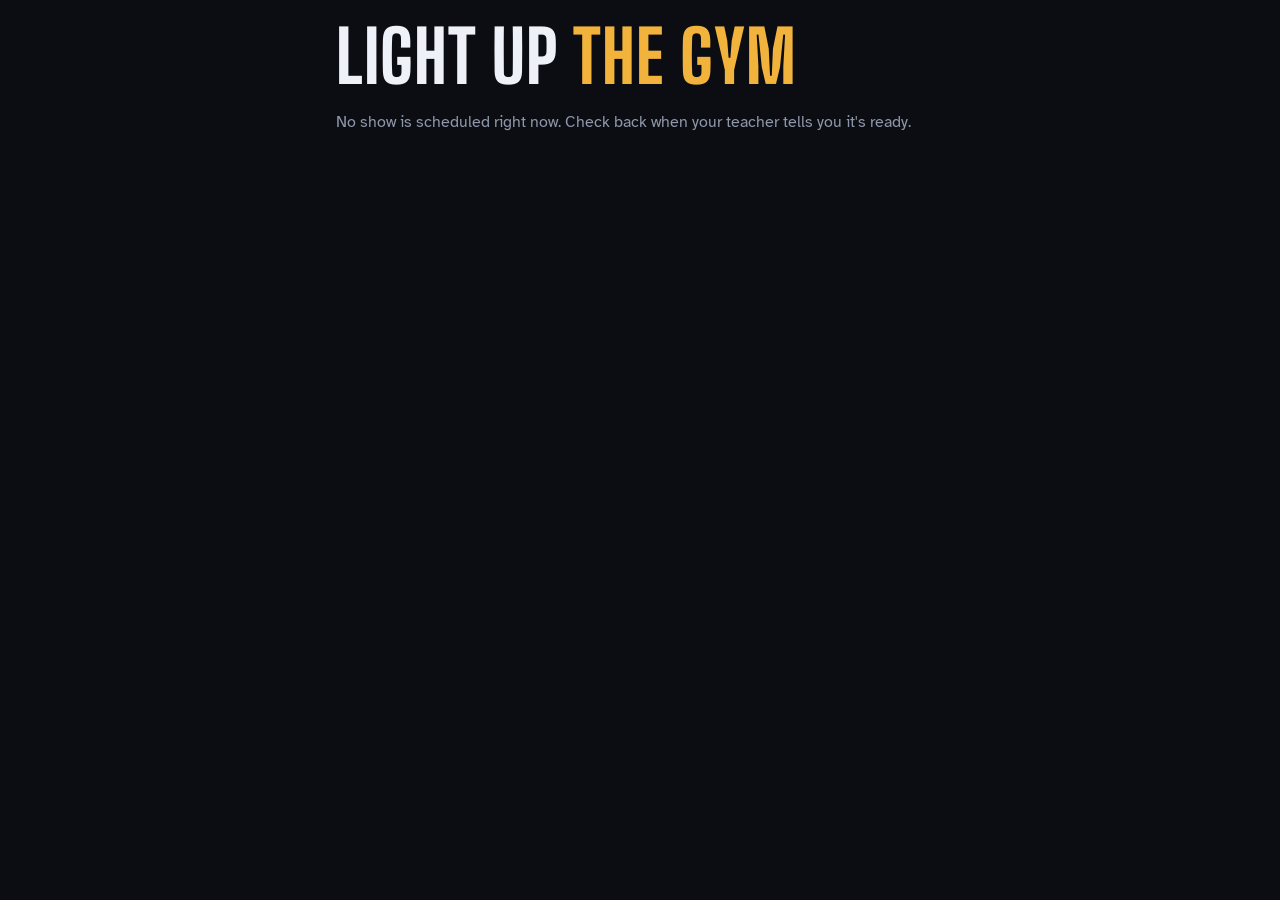
<file: index.html>
<!doctype html>
<html lang="en">
<head>
<meta charset="utf-8">
<meta name="viewport" content="width=device-width,initial-scale=1,viewport-fit=cover">
<meta name="theme-color" content="#0b0d12">
<title>Light Up the Gym</title>
<link rel="stylesheet" href="https://fonts.googleapis.com/css2?family=Big+Shoulders+Display:wght@600;800&family=Atkinson+Hyperlegible:wght@400;700&display=swap">
<link rel="stylesheet" href="style.css">
</head>
<body>
<div id="root"><div class="wrap"><h1>Light up <span class="lit">the gym</span></h1><p class="lede">Loading the show…</p></div></div>
<script src="qrcode.js"></script>
<script src="engine.js"></script>
<script>
(function(){
'use strict';
var root=document.getElementById('root');
var sched=[],sig='',loaded=false,loadFailed=false,raf=0,wake=null,stageOn=false;

function load(){
  return fetchLibrary().then(function(lib){var ns=JSON.stringify(lib);var changed=ns!==sig;sig=ns;sched=resolveStarts(lib);loaded=true;loadFailed=false;return changed})
    .catch(function(){loadFailed=!loaded;return false});
}
function stopLoop(){if(raf)cancelAnimationFrame(raf);raf=0}
function keepAwake(){try{if(navigator.wakeLock&&!wake)navigator.wakeLock.request('screen').then(function(w){wake=w;w.addEventListener('release',function(){wake=null})}).catch(function(){})}catch(e){}}
document.addEventListener('visibilitychange',function(){if(document.visibilityState==='visible'&&(stageOn||location.hash==='#screen'))keepAwake()});
function whenText(item,prev){
  if(prev&&item.show.after===prev.show.id)return'right after';
  return fmtClock(item.start);
}

/* ---------- student view ---------- */
function renderCrowd(){
  stopLoop();stageOn=false;
  var now=Date.now(),pk=pickShow(sched,now),cur=pk.cur;
  var upcoming=sched.filter(function(x){return x.end>=now});
  var section=LS.get('section',0),calmDefault=false;
  try{calmDefault=matchMedia('(prefers-reduced-motion: reduce)').matches}catch(e){}
  var calm=LS.get('calm',calmDefault);
  var colours=cur?sectionHex(cur.show):sectionHex({});
  var has=upcoming.length>0;
  root.innerHTML='<div class="wrap">'
    +'<h1>Light up <span class="lit">the gym</span></h1>'
    +(loadFailed?'<p class="lede">The show couldn\'t load. Check your connection and refresh the page.</p>'
      :has?'<p class="lede">Your screen flashes in time with the music, together with everyone else in the gym.</p>'
      :'<p class="lede">No show is scheduled right now. Check back when your teacher tells you it\'s ready.</p>')
    +(has?'<div class="panel"><div class="countdown" id="cd">–:––</div><p class="muted small" id="cdl"></p>'
      +(upcoming.length>1?'<ol class="lineup">'+upcoming.map(function(x,i){return'<li>'+esc(x.show.name||songTitle(x.show.song)||'Song')+' <span class="muted">'+esc(whenText(x,upcoming[i-1]))+'</span></li>'}).join('')+'</ol>':'')
      +'</div>':'')
    +(has?'<div class="panel"><h2>Where are you sitting?</h2><p class="muted small">Pick the section your teacher gives you. Each section has its own colour.</p><div class="row" id="secs">'
      +SECTIONS.map(function(x,i){return'<button class="chip" id="sec-'+x+'" aria-pressed="'+(i===section)+'" data-i="'+i+'"><i class="dot" style="background:'+esc(colours[i])+'"></i>Section '+x+'</button>'}).join('')
      +'</div><div class="row"><button class="chip" id="calm" aria-pressed="'+calm+'">Calm mode: no flashing</button></div>'
      +'<p class="muted small">Calm mode swaps flashes for slow colour fades. Use it if flashing lights bother you.</p></div>'
      +'<button class="primary big" id="ready">I\'m ready</button>'
      +'<div class="panel"><ol class="tips"><li>Turn your screen brightness all the way up.</li><li>Keep this page open and your phone unlocked.</li><li>Hold your phone up with the screen facing out.</li></ol></div>':'')
    +'</div>';
  if(!has)return;
  root.querySelectorAll('#secs button').forEach(function(btn){btn.onclick=function(){section=+btn.dataset.i;LS.set('section',section);root.querySelectorAll('#secs button').forEach(function(x){x.setAttribute('aria-pressed',String(x===btn))})}});
  var cb=document.getElementById('calm');cb.onclick=function(){calm=!calm;LS.set('calm',calm);cb.setAttribute('aria-pressed',String(calm))};
  document.getElementById('ready').onclick=function(){openStage(section,calm)};
  var cd=document.getElementById('cd'),cdl=document.getElementById('cdl');
  (function tick(){
    var n=Date.now(),p=pickShow(sched,n),c=p.cur;
    if(!c){cd.textContent='–';cdl.textContent='';}
    else if(p.state==='live'){cd.textContent='Live';cdl.textContent=(c.show.name||'The show')+' is on. Tap I\'m ready to join in.'}
    else if(p.state==='waiting'){cd.textContent=fmtCount(c.start-n);cdl.textContent='until '+(c.show.name||'the music')+' starts'}
    else{cd.textContent='Done';cdl.textContent='That show has finished.'}
    raf=requestAnimationFrame(tick);
  })();
}
function openStage(section,calm){
  stopLoop();stageOn=true;keepAwake();
  try{var de=document.documentElement;if(de.requestFullscreen)de.requestFullscreen().catch(function(){})}catch(e){}
  var st=document.createElement('div');st.className='stage';
  st.innerHTML='<button class="x" id="leave">Exit</button><div class="countdown" id="sc"></div><div class="sub" id="ss"></div>';
  document.body.appendChild(st);
  var sc=st.querySelector('#sc'),ss=st.querySelector('#ss'),last='';
  st.querySelector('#leave').onclick=function(){stageOn=false;st.remove();try{if(document.fullscreenElement)document.exitFullscreen()}catch(e){}if(wake){wake.release().catch(function(){});wake=null}document.body.style.background='';renderCrowd()};
  (function loop(){
    var n=Date.now(),p=pickShow(sched,n),c=p.cur,fr,label='',sub='';
    if(!c||p.state==='done'){fr={rgb:[0,0,0]};label='That\'s a wrap';sub='Thanks for lighting up the gym.'}
    else{
      fr=frame(c.show,n-c.start,section,calm);
      if(p.state==='waiting'&&c.start-n>4000){label=fmtCount(c.start-n);sub=(p.prev?'Next: ':'')+(c.show.name||'')+' · Section '+SECTIONS[section]+' · brightness up'}
    }
    document.body.style.background=st.style.background=rgbStr(fr.rgb);
    if(label+sub!==last){sc.textContent=label;ss.textContent=sub;last=label+sub}
    raf=requestAnimationFrame(loop);
  })();
}

/* ---------- big screen for the projector ---------- */
function renderScreen(){
  stopLoop();keepAwake();
  root.innerHTML='<div class="screen" id="scr"><canvas id="cv"></canvas>'
    +'<div class="hud"><h1 id="hn"></h1><div class="t" id="ht"></div></div>'
    +'<div class="join" id="join" hidden><div class="qr" id="qr"></div><div class="txt"><h2>Scan to join the light show</h2><div class="countdown" id="jc"></div><p id="jn"></p><p>Pick your section, turn your brightness up and tap I\'m ready.</p></div></div>'
    +'<button class="fs" id="fs">Full screen</button></div>';
  var scr=document.getElementById('scr'),cv=document.getElementById('cv'),g=cv.getContext('2d');
  var join=document.getElementById('join'),hn=document.getElementById('hn'),ht=document.getElementById('ht'),jc=document.getElementById('jc'),jn=document.getElementById('jn');
  var url=location.href.split('#')[0];
  try{
    var qr=qrcode(0,'M');qr.addData(url);qr.make();
    var nm=qr.getModuleCount(),px=Math.max(2,Math.floor(Math.min(innerWidth,innerHeight)*0.45/nm)),qc=document.createElement('canvas');
    qc.width=qc.height=nm*px;var qg=qc.getContext('2d');qg.fillStyle='#fff';qg.fillRect(0,0,qc.width,qc.height);qg.fillStyle='#000';
    for(var yy=0;yy<nm;yy++)for(var xx=0;xx<nm;xx++)if(qr.isDark(yy,xx))qg.fillRect(xx*px,yy*px,px,px);
    qc.setAttribute('role','img');qc.setAttribute('aria-label','QR code for '+url);document.getElementById('qr').appendChild(qc);
  }catch(e){document.getElementById('qr').textContent=url}
  document.getElementById('fs').onclick=function(){try{(scr.requestFullscreen||scr.webkitRequestFullscreen).call(scr)}catch(e){}};
  var idle;function wake2(){scr.classList.remove('idle');clearTimeout(idle);idle=setTimeout(function(){scr.classList.add('idle')},2500)}
  scr.onmousemove=wake2;wake2();
  /* a crowd of phones: each section is a block of dots with small differences in timing and brightness */
  var COLS=16,ROWS=9,dots=[];
  for(var sct=0;sct<4;sct++)for(var r=0;r<ROWS;r++)for(var c=0;c<COLS;c++){
    var h=(sct*977+r*131+c*29)%1000/1000,h2=(sct*313+r*71+c*197)%1000/1000;
    dots.push({s:sct,r:r,c:c,jit:(h-0.5)*60,gain:0.7+0.3*h2,off:h2<0.07});
  }
  function size(){var d=window.devicePixelRatio||1;cv.width=Math.round(innerWidth*d);cv.height=Math.round(innerHeight*d);g.setTransform(d,0,0,d,0,0)}
  size();window.onresize=size;
  (function loop(){
    var n=Date.now(),p=pickShow(sched,n),cur=p.cur,W=innerWidth,H=innerHeight;
    var showJoin=!cur||p.state==='done'||(p.state==='waiting'&&!p.prev&&cur.start-n>8000);
    join.hidden=!showJoin||!cur||p.state==='done';
    g.fillStyle='#000';g.fillRect(0,0,W,H);
    if(!cur){hn.textContent='No show scheduled';ht.textContent=''}
    else if(p.state==='done'){hn.textContent='That\'s a wrap';ht.textContent=''}
    else if(showJoin){hn.textContent='';ht.textContent='';jc.textContent=fmtCount(cur.start-n);jn.textContent=cur.show.name||''}
    else{
      hn.textContent=cur.show.name||'';
      ht.textContent=p.state==='live'?fmtLen(n-cur.start):'Next in '+fmtCount(cur.start-n);
      var top=H*0.22,bh=H*0.62,gap=W*0.025,bw=(W-gap*5)/4,cell=Math.min(bw/COLS,bh/ROWS),rad=cell*0.32;
      for(var s=0;s<4;s++){
        var x0=gap+s*(bw+gap),y0=top,base=frame(cur.show,n-cur.start,s,false).rgb;
        var grd=g.createRadialGradient(x0+bw/2,y0+bh/2,0,x0+bw/2,y0+bh/2,bw*0.75);
        grd.addColorStop(0,'rgba('+Math.round(base[0])+','+Math.round(base[1])+','+Math.round(base[2])+',0.35)');grd.addColorStop(1,'rgba(0,0,0,0)');
        g.fillStyle=grd;g.fillRect(x0-bw*0.25,y0-bh*0.25,bw*1.5,bh*1.5);
        g.fillStyle='#ffffffaa';g.font='800 '+Math.round(H*0.05)+'px "Big Shoulders Display",Impact,sans-serif';g.textAlign='center';
        g.fillText(SECTIONS[s],x0+bw/2,y0+bh+H*0.08);
      }
      for(var i=0;i<dots.length;i++){
        var d=dots[i],x=gap+d.s*(bw+gap)+(d.c+0.5)*(bw/COLS),y=top+(d.r+0.5)*(bh/ROWS);
        var rgb=d.off?[8,8,10]:scale(frame(cur.show,n-cur.start+d.jit,d.s,false).rgb,d.gain);
        g.fillStyle=rgbStr(rgb);g.beginPath();g.arc(x,y,rad,0,Math.PI*2);g.fill();
      }
    }
    raf=requestAnimationFrame(loop);
  })();
}

function route(){if(location.hash==='#screen')renderScreen();else if(!stageOn)renderCrowd()}
window.addEventListener('hashchange',function(){if(document.querySelector('.stage'))return;route()});
load().then(route);
/* pick up schedule changes the teacher uploads, without a refresh */
setInterval(function(){load().then(function(changed){if(changed&&!stageOn&&location.hash!=='#screen')renderCrowd()})},60000);
})();
</script>
</body>
</html>
</file>
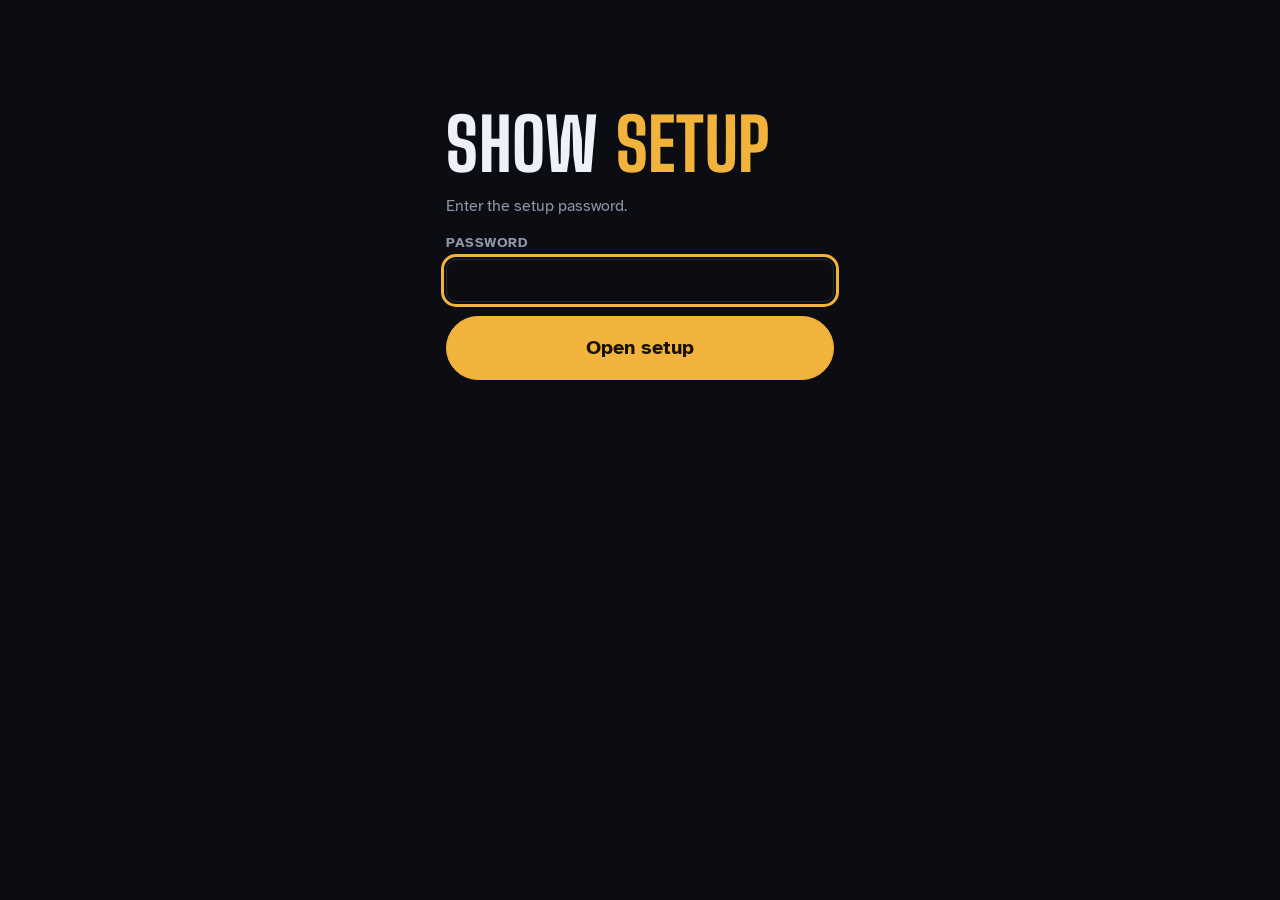
<file: setup-k7q2m9.html>
<!doctype html>
<html lang="en">
<head>
<meta charset="utf-8">
<meta name="viewport" content="width=device-width,initial-scale=1,viewport-fit=cover">
<meta name="theme-color" content="#0b0d12">
<meta name="robots" content="noindex,nofollow">
<title>Show Setup</title>
<link rel="stylesheet" href="https://fonts.googleapis.com/css2?family=Big+Shoulders+Display:wght@600;800&family=Atkinson+Hyperlegible:wght@400;700&display=swap">
<link rel="stylesheet" href="style.css">
</head>
<body>
<div id="root"><div class="gate"><h1>Show <span class="lit">setup</span></h1><p class="muted">Loading…</p></div></div>
<script src="engine.js"></script>
<script>
(function(){
'use strict';
var root=document.getElementById('root');
var SHOW_KEYS=['dur','bpm','period','beats','lvl','sec','blen','drops','kicks','kst'];
var pub=null,lib=null,editing=null,bases={},buffers={},ctx=null,preview=null,run={armed:false,srcs:{}};
function q(id){return document.getElementById(id)}
function clone(o){return o?JSON.parse(JSON.stringify(o)):null}
function showById(id){return lib.shows.filter(function(s){return s.id===id})[0]||null}
function titleOf(s){return s.name||songTitle(s.song)||'Untitled show'}
function dirty(){return !pub||JSON.stringify(pub)!==JSON.stringify(lib)}
function saveDraft(){try{localStorage.setItem('draft',JSON.stringify(lib))}catch(e){}}
function setMsg(el,cls,text){if(!el)return;el.hidden=!text;el.className='msg '+(cls||'');el.textContent=text||''}
function ensureCtx(){if(!ctx){var AC=window.AudioContext||window.webkitAudioContext;ctx=new AC()}try{if(navigator.audioSession)navigator.audioSession.type='playback'}catch(e){}return ctx}
function toLocalInput(ms){var d=new Date(ms),p=function(n){return String(n).padStart(2,'0')};return d.getFullYear()+'-'+p(d.getMonth()+1)+'-'+p(d.getDate())+'T'+p(d.getHours())+':'+p(d.getMinutes())}

/* ---------- password (checked in the browser; the real lock is your GitHub account) ---------- */
function hex(buf){return Array.prototype.map.call(new Uint8Array(buf),function(b){return b.toString(16).padStart(2,'0')}).join('')}
function unhex(h){var a=new Uint8Array(h.length/2);for(var i=0;i<a.length;i++)a[i]=parseInt(h.substr(i*2,2),16);return a}
function hashPw(pw,salt,iter){
  return crypto.subtle.importKey('raw',new TextEncoder().encode(pw),'PBKDF2',false,['deriveBits'])
    .then(function(k){return crypto.subtle.deriveBits({name:'PBKDF2',salt:unhex(salt),iterations:iter,hash:'SHA-256'},k,256)}).then(hex);
}
function makePw(pw){var salt=hex(crypto.getRandomValues(new Uint8Array(16))),iter=150000;return hashPw(pw,salt,iter).then(function(h){return{salt:salt,iter:iter,hash:h}})}
function unlocked(pw){try{return sessionStorage.getItem('unlocked')===pw.hash}catch(e){return false}}
function markUnlocked(pw){try{sessionStorage.setItem('unlocked',pw.hash)}catch(e){}}

function renderGate(mode,pw){
  var create=mode==='create';
  root.innerHTML='<form class="gate" id="gf"><h1>Show <span class="lit">setup</span></h1>'
    +(create?'<p class="muted">Create a password for this page. After you upload your first shows.json, everyone opening this page will need it.</p>':'<p class="muted">Enter the setup password.</p>')
    +'<label class="f" for="pw1">Password<input type="password" id="pw1" autocomplete="'+(create?'new-password':'current-password')+'" required></label>'
    +(create?'<label class="f" for="pw2">Type it again<input type="password" id="pw2" autocomplete="new-password" required></label>':'')
    +'<button class="primary big" type="submit">'+(create?'Create password':'Open setup')+'</button><div class="msg" id="gm" hidden></div></form>';
  q('pw1').focus();
  q('gf').onsubmit=function(ev){
    ev.preventDefault();var a=q('pw1').value,gm=q('gm');
    if(!window.crypto||!crypto.subtle){setMsg(gm,'bad','Open this page from its https:// GitHub Pages address. The password check needs a secure page.');return}
    if(create){
      if(a.length<6){setMsg(gm,'bad','Use at least 6 characters.');return}
      if(a!==q('pw2').value){setMsg(gm,'bad','The two passwords don\'t match.');return}
      setMsg(gm,'','Saving…');
      makePw(a).then(function(p){lib.pw=p;saveDraft();markUnlocked(p);renderMain()});
    }else{
      setMsg(gm,'','Checking…');
      hashPw(a,pw.salt,pw.iter).then(function(h){if(h===pw.hash){markUnlocked(pw);renderMain()}else{setMsg(gm,'bad','That password isn\'t right.');q('pw1').select()}});
    }
  };
}

/* ---------- main page ---------- */
function renderMain(){
  root.innerHTML='<div class="wrap">'
  +'<h1>Show <span class="lit">setup</span></h1>'
  +'<p class="lede">Build a show for each song, then download shows.json and upload it to GitHub. Phones always follow the uploaded version.</p>'
  +'<div id="banner"></div>'
  +'<section class="panel"><h2><span class="n">1</span>Your shows</h2><div class="cards" id="cards"></div><div class="row"><button id="add">Add a show</button></div></section>'
  +'<section class="panel" id="editor" hidden></section>'
  +'<section class="panel"><h2><span class="n">2</span>Upload</h2>'
  +'<button class="primary" id="dl">Download shows.json</button>'
  +'<ol class="tips small"><li>On github.com, open your light show repository.</li><li>Tap <b>Add file</b>, then <b>Upload files</b>, and choose the shows.json you just downloaded.</li><li>Tap <b>Commit changes</b>. Phones pick up the new schedule within a couple of minutes.</li></ol>'
  +'<div class="row"><button id="chk">Check my upload</button></div><div class="msg" id="upmsg" hidden></div>'
  +'<details><summary class="small muted">Change password</summary><form id="cpf" class="panel" style="margin-top:10px"><label class="f" for="np1">New password<input type="password" id="np1" autocomplete="new-password"></label><label class="f" for="np2">Type it again<input type="password" id="np2" autocomplete="new-password"></label><button type="submit">Change password</button><div class="msg" id="cpm" hidden></div></form></details>'
  +'</section>'
  +'<section class="panel"><h2><span class="n">3</span>Run the show</h2><div id="run"></div></section>'
  +'</div>';
  q('add').onclick=function(){var s={id:'s'+Date.now().toString(36),name:'',song:'',start:null,after:null,palette:'custom',colors:DEFAULT_COLORS.slice(),mode:'mix'};lib.shows.push(s);saveDraft();editing=s.id;renderCards();renderEditor();renderBanner();q('editor').scrollIntoView({behavior:'smooth'})};
  q('dl').onclick=download;
  q('chk').onclick=function(){setMsg(q('upmsg'),'','Checking…');fetchLibrary().then(function(p){pub=p;renderBanner();renderRun();setMsg(q('upmsg'),dirty()?'warn':'good',dirty()?'The uploaded version doesn\'t match yet. GitHub can take a minute or two. Try again shortly.':'Your upload is live. Phones now have this schedule.')}).catch(function(){setMsg(q('upmsg'),'bad','Couldn\'t reach shows.json. Check that it\'s uploaded next to index.html.')})};
  q('cpf').onsubmit=function(ev){ev.preventDefault();var a=q('np1').value;if(a.length<6){setMsg(q('cpm'),'bad','Use at least 6 characters.');return}if(a!==q('np2').value){setMsg(q('cpm'),'bad','The two passwords don\'t match.');return}
    makePw(a).then(function(p){lib.pw=p;saveDraft();markUnlocked(p);renderBanner();setMsg(q('cpm'),'good','Password changed. Download and upload shows.json to make it take effect.');q('np1').value=q('np2').value=''})};
  renderBanner();renderCards();renderEditor();renderRun();
}
function renderBanner(){
  var b=q('banner');if(!b)return;
  if(!dirty()){b.innerHTML='';return}
  b.innerHTML='<div class="banner"><span>'+(pub?'You have changes that aren\'t uploaded yet. Phones still use the old schedule.':'No shows.json found online yet. Download it and upload it to GitHub.')+'</span>'
    +'<span class="row"><button id="bdl">Download shows.json</button>'+(pub?'<button id="disc">Discard changes</button>':'')+'</span></div>';
  q('bdl').onclick=download;
  if(pub)q('disc').onclick=function(){var me=this;if(me.dataset.sure!=='1'){me.dataset.sure='1';me.textContent='Tap again to discard';me.classList.add('danger');return}lib=clone(pub);try{localStorage.removeItem('draft')}catch(e){}editing=null;renderMain()};
}
function download(){
  var blob=new Blob([JSON.stringify(lib)],{type:'application/json'}),a=document.createElement('a');
  a.href=URL.createObjectURL(blob);a.download='shows.json';document.body.appendChild(a);a.click();
  setTimeout(function(){URL.revokeObjectURL(a.href);a.remove()},1000);
}
function whenLabel(s){
  if(s.after){var p=showById(s.after);return p?'Right after '+titleOf(p):'Not scheduled'}
  return s.start?fmtClock(s.start)+(s.start<Date.now()?' (past)':''):'Not scheduled';
}
function renderCards(){
  var el=q('cards');if(!el)return;
  if(!lib.shows.length){el.innerHTML='<p class="muted">No shows yet. Add one to get started.</p>';return}
  var sched=resolveStarts(lib),order={};sched.forEach(function(x,i){order[x.show.id]=i});
  var list=lib.shows.slice().sort(function(a,b){var oa=order[a.id],ob=order[b.id];return(oa==null?1e9:oa)-(ob==null?1e9:ob)});
  el.innerHTML=list.map(function(s){
    var cols=sectionHex(s).map(function(c){return'<i class="dot" style="background:'+esc(c)+';margin-right:3px"></i>'}).join('');
    return'<div class="card'+(s.id===editing?' editing':'')+'"><div class="info"><b>'+esc(titleOf(s))+'</b>'
      +'<span class="meta">'+cols+' '+(s.beats?esc(songTitle(s.song))+' · '+fmtLen(s.dur)+' · '+esc(MODES[normMode(s.mode)]):'No song loaded yet')+'</span>'
      +'<span class="meta">'+esc(whenLabel(s))+'</span></div>'
      +'<button data-id="'+esc(s.id)+'">'+(s.id===editing?'Editing':'Edit')+'</button></div>';
  }).join('');
  el.querySelectorAll('button[data-id]').forEach(function(b){b.onclick=function(){stopPreview();editing=b.dataset.id;renderCards();renderEditor();q('editor').scrollIntoView({behavior:'smooth'})}});
}

/* ---------- editor for one show ---------- */
function applyTune(s){var b=bases[s.id];if(!b)return;var r=retime(b.base,b.mul,b.nudge);SHOW_KEYS.forEach(function(k){s[k]=r[k]});s.bpm=Math.round(s.bpm*10)/10;s.period=Math.round(s.period*10)/10}
function chainsTo(a,target){var seen=0;while(a&&seen++<50){if(a.id===target)return true;a=a.after?showById(a.after):null}return false}
function drawTimeline(cv,s,cursor){
  var dpr=window.devicePixelRatio||1,w=cv.clientWidth||600,h=cv.clientHeight||56;
  if(cv.width!==Math.round(w*dpr)){cv.width=Math.round(w*dpr);cv.height=Math.round(h*dpr)}
  var g=cv.getContext('2d');g.setTransform(dpr,0,0,dpr,0,0);g.clearRect(0,0,w,h);g.fillStyle='#000';g.fillRect(0,0,w,h);
  if(!s.beats)return;
  var pal=sectionHex(s),X=function(ms){return ms/s.dur*w};
  for(var i=0;i<s.beats.length;i++){
    var x0=X(s.beats[i]),x1=i+1<s.beats.length?X(s.beats[i+1]):w,sc=s.sec[i];
    if(sc==='h'){var lv=(s.lvl[i]||0)/9;g.fillStyle=pal[Math.floor(i/4)%4];g.globalAlpha=0.35+0.5*lv;g.fillRect(x0,h*(1-lv)*0.5,x1-x0+0.5,h-h*(1-lv)*0.5)}
    else if(sc==='q'){g.fillStyle='#ffffff';g.globalAlpha=0.12;g.fillRect(x0,h*0.75,x1-x0+0.5,h*0.25)}
    else{var p=+sc/9;g.fillStyle='#ffffff';g.globalAlpha=0.15+0.5*p;g.fillRect(x0,h*(1-p*0.8),x1-x0+0.5,h*p*0.8)}
  }
  g.globalAlpha=1;g.fillStyle='#ffffff';
  (s.drops||[]).forEach(function(d){g.fillRect(X(d)-1.5,0,3,h)});
  if(cursor!=null){g.fillStyle='#f2b33d';g.fillRect(X(cursor)-1,0,2,h)}
}
function renderEditor(){
  var ed=q('editor');if(!ed)return;
  var s=editing?showById(editing):null;
  if(!s){ed.hidden=true;ed.innerHTML='';return}
  ed.hidden=false;
  var has=!!(s.beats&&s.sec),cols=colorsOf(s),mode=normMode(s.mode),others=lib.shows.filter(function(o){return o.id!==s.id&&!chainsTo(o,s.id)});
  var when=s.after?'after':s.start?'time':'none';
  ed.innerHTML='<h2>'+esc(titleOf(s))+'</h2>'
  +'<label class="f" for="e-name">Show name<input type="text" id="e-name" placeholder="Pep rally" value="'+esc(s.name)+'"></label>'
  +'<label class="f" for="e-file">Song file (MP3, M4A or WAV)<input type="file" id="e-file" accept="audio/*,.mp3,.m4a,.wav,.aac"></label>'
  +'<div class="bar" id="e-pbar" hidden><i id="e-pfill"></i></div>'
  +'<p class="muted small" id="e-song">'+(has?'Song: <b>'+esc(songTitle(s.song))+'</b> ('+fmtLen(s.dur)+'). Pick the file again to preview it or adjust the timing.':'Pick the song file. It stays on this device. Only the beat timings go into shows.json.')+'</p>'
  +'<div class="stat" id="e-stats"'+(has?'':' hidden')+'><div><b id="e-bpm"></b><span>Beats per min</span></div><div><b id="e-nd"></b><span>Drops</span></div><div><b id="e-nk"></b><span>Hard hits</span></div><div><b id="e-len"></b><span>Length</span></div></div>'
  +'<div class="timeline" id="e-tlw"'+(has?'':' hidden')+'><canvas id="e-tl" tabindex="0" aria-label="Song map. Tap a spot to preview from there."></canvas>'
  +'<div class="legend"><span><i style="background:#fff;opacity:.6"></i>Build-up</span><span><i style="background:#fff"></i>Drop (explosion)</span><span><i style="background:var(--maple)"></i>Bass in</span></div></div>'
  +'<div id="e-tune"'+(bases[s.id]?'':' hidden')+'><p class="muted small">If the flashes feel twice as fast or slow as the beat, fix it here. Nudge moves every flash earlier or later.</p>'
  +'<div class="row"><button id="e-half">Half speed</button><button id="e-dbl">Double speed</button><button id="e-early">Nudge −20 ms</button><button id="e-late">Nudge +20 ms</button></div><p class="muted small" id="e-ti"></p></div>'
  +'<label class="f">Colours</label><div class="row" id="e-pals">'+Object.keys(PALETTES).map(function(k){return'<button class="chip" data-k="'+k+'" aria-pressed="'+((s.palette||'custom')===k)+'">'+PALETTES[k].name+'</button>'}).join('')+'</div>'
  +'<div class="colors" id="e-custom"'+((s.palette||'custom')==='custom'?'':' hidden')+'>'+[0,1,2,3].map(function(i){return'<label class="f" for="e-c'+i+'">Section '+SECTIONS[i]+'<input type="color" id="e-c'+i+'" value="'+esc(cols[i])+'"></label>'}).join('')+'</div>'
  +'<div class="swatches" id="e-sw"'+((s.palette||'custom')==='custom'?' hidden':'')+'></div>'
  +'<label class="f">Sections working together when the bass is in</label><div class="row" id="e-modes">'+Object.keys(MODES).map(function(k){return'<button class="chip" data-k="'+k+'" aria-pressed="'+(mode===k)+'">'+MODES[k]+'</button>'}).join('')+'</div>'
  +'<p class="modeinfo" id="e-mi">'+esc(MODE_INFO[mode])+'</p>'
  +'<label class="f">When it plays</label>'
  +'<label class="radio"><input type="radio" name="e-when" value="time"'+(when==='time'?' checked':'')+'>At a set time</label>'
  +'<div id="e-timew"'+(when==='time'?'':' hidden')+' class="row"><input type="datetime-local" id="e-when" value="'+toLocalInput(s.start||Math.ceil((Date.now()+15*60000)/300000)*300000)+'" style="flex:1 1 220px"><button id="e-in2">In 2 minutes</button><button id="e-in5">In 5 minutes</button></div>'
  +'<label class="radio"><input type="radio" name="e-when" value="after"'+(when==='after'?' checked':'')+(others.length?'':' disabled')+'>Right after another show (3 second pause)</label>'
  +'<div id="e-afterw"'+(when==='after'?'':' hidden')+'><select id="e-after">'+others.map(function(o){return'<option value="'+esc(o.id)+'"'+(o.id===s.after?' selected':'')+'>'+esc(titleOf(o))+'</option>'}).join('')+'</select></div>'
  +'<label class="radio"><input type="radio" name="e-when" value="none"'+(when==='none'?' checked':'')+'>Not scheduled</label>'
  +quadHTML('e-pv','Preview of all four sections')
  +'<div class="row"><button id="e-pvb">Preview with music here</button><button id="e-pvd">Preview the first drop</button></div>'
  +'<p class="muted small" id="e-pvh"></p>'
  +'<div class="row"><button class="primary" id="e-done">Done</button><button class="danger" id="e-del">Delete show</button></div>';

  function changed(){saveDraft();renderCards();renderBanner();renderRun()}
  function refresh(){
    var c=s,ok=!!(c.beats&&c.sec);q('e-stats').hidden=!ok;q('e-tlw').hidden=!ok;
    if(ok){q('e-bpm').textContent=Math.round(c.bpm);q('e-nd').textContent=c.drops.length;q('e-nk').textContent=c.kst.filter(function(v){return v===9}).length;q('e-len').textContent=fmtLen(c.dur);drawTimeline(q('e-tl'),c,null)}
    var b=bases[s.id];q('e-tune').hidden=!b;if(b)q('e-ti').textContent='Speed ×'+b.mul+', nudge '+(b.nudge>0?'+':'')+b.nudge+' ms';
    var buf=buffers[s.song],can=ok&&!!buf;q('e-pvb').disabled=!can;q('e-pvd').disabled=!can||!c.drops.length;
    q('e-pvh').textContent=ok&&!buf?'To preview with music, pick the song file above.':'';
    q('e-sw').innerHTML=sectionHex(s).map(function(c2,i){return'<span><i style="background:'+esc(c2)+'"></i>Section '+SECTIONS[i]+'</span>'}).join('');
  }
  refresh();
  q('e-name').oninput=function(){s.name=this.value;ed.querySelector('h2').textContent=titleOf(s);changed()};
  q('e-file').onchange=function(){
    var f=this.files&&this.files[0];if(!f)return;
    var title=songTitle(f.name.replace(/\.[^.]+$/,''));
    q('e-pbar').hidden=false;q('e-song').textContent='Listening for the beats, build-ups and drops…';
    f.arrayBuffer().then(function(ab){return decode(ensureCtx(),ab)}).then(function(buf){
      buffers[title]=buf;
      if(s.beats&&!bases[s.id]&&Math.abs(buf.duration*1000-s.dur)<1500){ /* same song again: keep the saved timing, just enable preview and tuning */
        buffers[s.song]=buf;
        return analyze(buf,function(p){q('e-pfill').style.width=Math.round(p*100)+'%'}).then(function(base){
          var ratio=s.period&&base.period?base.period/s.period:1,mul=ratio>1.5?2:ratio<0.75?0.5:1;
          bases[s.id]={base:base,mul:mul,nudge:0};q('e-song').innerHTML='Song: <b>'+esc(songTitle(s.song))+'</b> loaded. Your saved timing is kept.';
        });
      }
      return analyze(buf,function(p){q('e-pfill').style.width=Math.round(p*100)+'%'}).then(function(base){
        bases[s.id]={base:base,mul:1,nudge:0};s.song=title;applyTune(s);if(!s.name){s.name=title;q('e-name').value=title}
        q('e-song').innerHTML='Analysed <b>'+esc(title)+'</b>. Check the map, then preview it below.';changed();
      });
    }).catch(function(){q('e-song').textContent='That file couldn\'t be read. Try an MP3 or M4A file.'})
    .then(function(){q('e-pbar').hidden=true;refresh();ed.querySelector('h2').textContent=titleOf(s)});
  };
  q('e-half').onclick=function(){var b=bases[s.id];b.mul=b.mul===2?1:0.5;applyTune(s);refresh();changed()};
  q('e-dbl').onclick=function(){var b=bases[s.id];b.mul=b.mul===0.5?1:2;applyTune(s);refresh();changed()};
  q('e-early').onclick=function(){bases[s.id].nudge-=20;applyTune(s);refresh();changed()};
  q('e-late').onclick=function(){bases[s.id].nudge+=20;applyTune(s);refresh();changed()};
  ed.querySelectorAll('#e-pals button').forEach(function(b){b.onclick=function(){s.palette=b.dataset.k;ed.querySelectorAll('#e-pals button').forEach(function(x){x.setAttribute('aria-pressed',String(x===b))});q('e-custom').hidden=s.palette!=='custom';q('e-sw').hidden=s.palette==='custom';refresh();changed()}});
  [0,1,2,3].forEach(function(i){q('e-c'+i).oninput=function(){s.colors=[0,1,2,3].map(function(j){return q('e-c'+j).value});refresh();changed()}});
  ed.querySelectorAll('#e-modes button').forEach(function(b){b.onclick=function(){s.mode=b.dataset.k;q('e-mi').textContent=MODE_INFO[s.mode];ed.querySelectorAll('#e-modes button').forEach(function(x){x.setAttribute('aria-pressed',String(x===b))});changed()}});
  function setWhen(v){
    q('e-timew').hidden=v!=='time';q('e-afterw').hidden=v!=='after';
    if(v==='time'){s.after=null;var t=new Date(q('e-when').value).getTime();s.start=isNaN(t)?null:t}
    else if(v==='after'){s.start=null;s.after=q('e-after').value||null}
    else{s.start=null;s.after=null}
    changed();
  }
  ed.querySelectorAll('input[name=e-when]').forEach(function(r){r.onchange=function(){setWhen(r.value)}});
  q('e-when').onchange=function(){setWhen('time')};
  q('e-after').onchange=function(){setWhen('after')};
  q('e-in2').onclick=function(){q('e-when').value=toLocalInput(Date.now()+2*60000);s.after=null;s.start=Date.now()+2*60000;changed()};
  q('e-in5').onclick=function(){q('e-when').value=toLocalInput(Date.now()+5*60000);s.after=null;s.start=Date.now()+5*60000;changed()};
  q('e-pvb').onclick=function(){if(preview)stopPreview();else startPreview(s,0)};
  q('e-pvd').onclick=function(){if(s.drops&&s.drops.length)startPreview(s,Math.max(0,s.drops[0]-8000))};
  q('e-tl').onclick=function(ev){if(!s.beats||!buffers[s.song])return;var r=this.getBoundingClientRect();startPreview(s,(ev.clientX-r.left)/r.width*s.dur)};
  q('e-done').onclick=function(){stopPreview();editing=null;renderCards();renderEditor()};
  q('e-del').onclick=function(){
    var me=this;if(me.dataset.sure!=='1'){me.dataset.sure='1';me.textContent='Tap again to delete';return}
    stopPreview();lib.shows=lib.shows.filter(function(o){return o.id!==s.id});
    lib.shows.forEach(function(o){if(o.after===s.id){o.after=null}});
    editing=null;changed();renderEditor();
  };
}
function startPreview(s,fromMs){
  stopPreview();var buf=buffers[s.song];if(!buf)return;
  var c=ensureCtx();c.resume();
  var src=c.createBufferSource();src.buffer=buf;src.connect(c.destination);
  var t0=c.currentTime+0.1,off=Math.max(0,fromMs/1000);src.start(t0,off);preview={src:src,t0:t0-off,s:s};
  src.onended=function(){if(preview&&preview.src===src)stopPreview()};
  var b=q('e-pvb');if(b)b.textContent='Stop preview';
  (function loop(){if(!preview||preview.src!==src)return;var t=(c.currentTime-preview.t0-(c.outputLatency||0)-(c.baseLatency||0))*1000;
    if(!paintQuad('e-pv',s,t)){stopPreview();return}var tl=q('e-tl');if(tl)drawTimeline(tl,s,t);requestAnimationFrame(loop)})();
}
function stopPreview(){if(preview){var p=preview;preview=null;try{p.src.stop()}catch(e){}}var b=q('e-pvb');if(b)b.textContent='Preview with music here';clearQuad('e-pv','Preview of all four sections')}

/* ---------- run the show: music from this device, lights from everyone's clocks ---------- */
function renderRun(){
  var el=q('run');if(!el)return;
  if(run.armed){updateRunList();return}
  var sched=pub?resolveStarts(pub):[],now=Date.now(),up=sched.filter(function(x){return x.end>now});
  var delay=LS.get('delay',0);
  el.innerHTML=(dirty()?'<div class="msg warn">Phones follow the uploaded schedule below. Upload your changes first so the music and the lights match.</div>':'')
    +(up.length?'<ol class="lineup" id="r-list"></ol>':'<p class="muted">Nothing is scheduled in the uploaded shows.json. Set a time for a show, then upload it.</p>')
    +'<label class="f" for="r-files">Songs for playback (pick them all at once)<input type="file" id="r-files" multiple accept="audio/*,.mp3,.m4a,.wav,.aac"></label>'
    +'<label class="f" for="r-delay">Speaker delay: <span id="r-dv">'+delay+' ms</span><input type="range" id="r-delay" min="0" max="500" step="10" value="'+delay+'"></label>'
    +'<p class="muted small">Bluetooth speakers play late. If the flashes land before the beat, raise this until they line up.</p>'
    +'<div class="row"><button class="primary" id="r-start"'+(up.length?'':' disabled')+'>Start</button><button id="r-stop" disabled>Stop music</button></div>'
    +'<div class="msg" id="r-msg" hidden></div>'
    +quadHTML('r-live','Phones will look like this')
    +'<p class="small"><a href="index.html#screen" target="_blank" rel="noopener">Open the big screen for the projector</a> · <a href="index.html" target="_blank" rel="noopener">Open the student page</a></p>';
  updateRunList();
  q('r-delay').oninput=function(){LS.set('delay',+this.value);q('r-dv').textContent=this.value+' ms'};
  q('r-files').onchange=function(){
    var files=Array.prototype.slice.call(this.files||[]),m=q('r-msg');if(!files.length)return;
    setMsg(m,'','Loading '+files.length+' song'+(files.length>1?'s':'')+'…');
    var c=ensureCtx(),shows=pub?pub.shows:[];
    files.reduce(function(pr,f){return pr.then(function(){
      return f.arrayBuffer().then(function(ab){return decode(c,ab)}).then(function(buf){
        var title=songTitle(f.name.replace(/\.[^.]+$/,''));buffers[title]=buf;
        shows.forEach(function(s){if(!buffers[s.song]&&s.dur&&Math.abs(buf.duration*1000-s.dur)<1500)buffers[s.song]=buf});
      }).catch(function(){});
    })},Promise.resolve()).then(function(){updateRunList();var miss=missing();setMsg(m,miss.length?'warn':'good',miss.length?'Still missing: '+miss.join(', ')+'. Pick those files too.':'All songs loaded. Tap Start, then leave this page open.');var ed=q('e-pvh');if(ed&&editing)renderEditor()});
  };
  q('r-start').onclick=startRun;
  q('r-stop').onclick=stopRun;
}
function upcoming(){var now=Date.now();return(pub?resolveStarts(pub):[]).filter(function(x){return x.end>now})}
function missing(){return upcoming().filter(function(x){return !buffers[x.show.song]}).map(function(x){return songTitle(x.show.song)})}
function updateRunList(){
  var ol=q('r-list');if(!ol)return;
  var up=upcoming();
  ol.innerHTML=up.map(function(x,i){var ok=!!buffers[x.show.song],st=run.srcs[x.show.id];
    return'<li>'+esc(titleOf(x.show))+' <span class="muted">'+(up[i-1]&&x.show.after===up[i-1].show.id?'right after':esc(fmtClock(x.start)))+' · '+fmtLen(x.show.dur)+'</span> '
      +(st?'<span class="loaded">playing</span>':ok?'<span class="loaded">song loaded</span>':'<span class="muted">song not loaded</span>')+'</li>'}).join('');
}
function startRun(){
  stopPreview();var c=ensureCtx();c.resume();run={armed:true,srcs:{},done:{}};
  q('r-start').disabled=true;q('r-stop').disabled=false;
  try{if(navigator.wakeLock)navigator.wakeLock.request('screen').then(function(w){run.wake=w}).catch(function(){})}catch(e){}
  var m=q('r-msg');
  (function tick(){
    if(!run.armed)return;
    var now=Date.now(),lat=((c.outputLatency||0)+(c.baseLatency||0))*1000,delay=LS.get('delay',0),next=null,live=false;
    upcoming().forEach(function(x){
      var id=x.show.id;if(run.srcs[id]||run.done[id])return;
      var lead=x.start-delay-lat-now;
      if(lead<1500){
        var buf=buffers[x.show.song];run.done[id]=true;
        if(!buf){setMsg(m,'bad',titleOf(x.show)+' started, but its song isn\'t loaded here.');return}
        var off=lead<0?-lead/1000:0;if(off>=buf.duration)return;
        var src=c.createBufferSource();src.buffer=buf;src.connect(c.destination);src.start(c.currentTime+Math.max(0,lead)/1000,off);
        run.srcs[id]=src;src.onended=function(){delete run.srcs[id];updateRunList()};updateRunList();
      }else if(!next||x.start<next.start)next=x;
    });
    for(var k in run.srcs)live=true;
    if(live)setMsg(m,'good','Music playing. Keep this page open and your device unlocked.');
    else if(next)setMsg(m,'',titleOf(next.show)+' starts in '+fmtCount(next.start-now)+'. Keep this page open and your device unlocked.');
    else{setMsg(m,'good','The last song has finished.');stopRun(true);return}
    setTimeout(tick,200);
  })();
  (function loop(){
    if(!q('r-live'))return;
    if(!run.armed&&!Object.keys(run.srcs).length){clearQuad('r-live','Phones will look like this');return}
    var n=Date.now(),p=pickShow(pub?resolveStarts(pub):[],n);
    if(p.cur)paintQuad('r-live',p.cur.show,n-p.cur.start,p.state==='live'?fmtLen(n-p.cur.start):'Starts in '+fmtCount(p.cur.start-n));
    requestAnimationFrame(loop);
  })();
}
function stopRun(keepMsg){
  for(var k in run.srcs){try{run.srcs[k].stop()}catch(e){}}
  if(run.wake){run.wake.release().catch(function(){})}
  run={armed:false,srcs:{}};
  var s1=q('r-start'),s2=q('r-stop');if(s1)s1.disabled=false;if(s2)s2.disabled=true;
  if(keepMsg!==true)setMsg(q('r-msg'),'','Stopped.');
  updateRunList();
}

/* ---------- start ---------- */
fetchLibrary().catch(function(){return null}).then(function(p){
  pub=p&&p.shows?p:null;
  var draft=null;try{draft=JSON.parse(localStorage.getItem('draft')||'null')}catch(e){}
  lib=draft&&draft.shows?draft:(clone(pub)||{v:3,shows:[]});
  var pw=(pub&&pub.pw)||lib.pw;
  if(!pw)renderGate('create');
  else if(unlocked(pw))renderMain();
  else renderGate('login',pw);
});
window.addEventListener('resize',function(){var s=editing&&showById(editing),tl=q('e-tl');if(s&&tl&&s.beats&&!preview)drawTimeline(tl,s,null)});
})();
</script>
</body>
</html>
</file>
<file: style.css>
:root{padding-top:env(safe-area-inset-top,0px);padding-bottom:env(safe-area-inset-bottom,0px)}
body{margin:0}
[hidden]{display:none!important}
img{max-width:100%}

/* Layout: a single column of numbered setup steps for the host; a full-screen colour stage for the crowd. Committed dark look (it's a light show). */
:root{
  --ink:#0b0d12; --panel:#141821; --line:#262c3a; --text:#eef1f7; --muted:#8e97aa;
  --maple:#f2b33d; --maple-ink:#1a1204; --good:#3ddc84; --warn:#ff9f1c; --bad:#ff5a6e;
  --display:"Big Shoulders Display","Arial Narrow",Impact,sans-serif;
  --body:"Atkinson Hyperlegible",system-ui,-apple-system,sans-serif;
  color-scheme:dark;
}
html,body{background:var(--ink);color:var(--text)}
body{font-family:var(--body);font-size:16px;line-height:1.5}
*{box-sizing:border-box}
.wrap{max-width:640px;margin:0 auto;padding-block:20px 48px;padding-left:max(16px,env(safe-area-inset-left,0px));padding-right:max(16px,env(safe-area-inset-right,0px));display:flex;flex-direction:column;gap:18px}
h1,h2{font-family:var(--display);font-weight:800;letter-spacing:.01em;line-height:1;margin:0;text-wrap:balance}
h1{font-size:clamp(44px,12vw,72px);text-transform:uppercase}
h1 .lit{color:var(--maple)}
h2{font-size:26px;text-transform:uppercase;display:flex;gap:10px;align-items:baseline}
h2 .n{font-variant-numeric:tabular-nums;color:var(--maple);font-size:22px}
p{margin:0}
.lede{color:var(--muted);max-width:60ch}
.panel{background:var(--panel);border:1px solid var(--line);border-radius:14px;padding:18px;display:flex;flex-direction:column;gap:14px;min-width:0}
.row{display:flex;flex-wrap:wrap;gap:10px;align-items:center}
.muted{color:var(--muted)}
.small{font-size:14px}
label.f{display:flex;flex-direction:column;gap:6px;font-weight:700;font-size:14px;letter-spacing:.04em;text-transform:uppercase;color:var(--muted)}
input[type=text],input[type=url],input[type=datetime-local]{font:inherit;color:var(--text);background:var(--ink);border:1px solid var(--line);border-radius:10px;padding:10px 12px;width:100%;min-width:0;text-transform:none;letter-spacing:0}
input[type=file]{font:inherit;color:var(--muted);max-width:100%}
input[type=color]{width:56px;height:44px;border:1px solid var(--line);border-radius:10px;background:var(--ink);padding:3px}
input[type=range]{width:100%;accent-color:var(--maple)}
button{font:inherit;font-weight:700;cursor:pointer;border-radius:999px;padding:10px 18px;border:1px solid var(--line);background:var(--ink);color:var(--text)}
button:hover{border-color:var(--muted)}
button:focus-visible,input:focus-visible,canvas:focus-visible{outline:3px solid var(--maple);outline-offset:2px}
button.primary{background:var(--maple);color:var(--maple-ink);border-color:var(--maple)}
button.primary:hover{filter:brightness(1.08)}
button[disabled]{opacity:.45;cursor:not-allowed}
.chip[aria-pressed=true]{background:var(--text);color:var(--ink);border-color:var(--text)}
.big{font-size:20px;padding:16px 26px;width:100%}
.stat{display:flex;gap:18px;flex-wrap:wrap}
.stat div{display:flex;flex-direction:column}
.stat b{font-family:var(--display);font-size:32px;font-weight:800;font-variant-numeric:tabular-nums;line-height:1}
.stat span{font-size:12px;letter-spacing:.08em;text-transform:uppercase;color:var(--muted)}
.bar{height:8px;border-radius:99px;background:var(--line);overflow:hidden}
.bar i{display:block;height:100%;width:0;background:var(--maple)}
.preview{height:120px;border-radius:12px;border:1px solid var(--line);background:#000;display:flex;align-items:flex-end;justify-content:flex-end;padding:8px 12px;font-size:13px;color:#fff9;font-variant-numeric:tabular-nums}
.swatches{display:grid;grid-template-columns:repeat(4,minmax(0,1fr));gap:6px}
.swatches span{display:flex;align-items:center;gap:6px;font-size:13px;color:var(--muted);min-width:0}
.swatches i{width:14px;height:14px;border-radius:3px;flex:none;border:1px solid #fff3}
.quad{display:grid;grid-template-columns:repeat(4,minmax(0,1fr));gap:6px}
.quad div{height:96px;border-radius:10px;background:#000;border:1px solid var(--line);display:flex;align-items:flex-end;justify-content:center;padding:6px;font-family:var(--display);font-weight:800;font-size:22px;color:#fff;text-shadow:0 1px 3px #000}
.pvcap{display:flex;justify-content:space-between;gap:10px;font-size:13px;color:var(--muted);font-variant-numeric:tabular-nums}
.dot{display:inline-block;width:12px;height:12px;border-radius:50%;margin-right:8px;vertical-align:-1px;border:1px solid #fff5}
.modeinfo{font-size:14px;color:var(--text);min-height:1.5em}
.colors{display:grid;grid-template-columns:repeat(4,minmax(0,1fr));gap:10px}
.msg{font-size:14px;padding:10px 12px;border-radius:10px;border:1px solid var(--line)}
.msg.good{border-color:var(--good);color:var(--good)}
.msg.warn{border-color:var(--warn);color:var(--warn)}
.msg.bad{border-color:var(--bad);color:var(--bad)}
.qr{background:#fff;padding:14px;border-radius:12px;align-self:flex-start;line-height:0}
.qr img,.qr canvas{display:block}
.timeline{display:flex;flex-direction:column;gap:6px}
.timeline canvas{width:100%;height:56px;border-radius:8px;background:#000;cursor:pointer;display:block}
.legend{display:flex;flex-wrap:wrap;gap:14px;font-size:13px;color:var(--muted)}
.legend i{display:inline-block;width:10px;height:10px;border-radius:2px;margin-right:6px;vertical-align:-1px}
ol.tips{margin:0;padding-left:20px;display:flex;flex-direction:column;gap:6px}
a{color:var(--maple)}
.countdown{font-family:var(--display);font-weight:800;font-size:clamp(64px,22vw,160px);line-height:.9;font-variant-numeric:tabular-nums;letter-spacing:.01em}
.stage{position:fixed;inset:0;z-index:20;background:#000;display:flex;flex-direction:column;align-items:center;justify-content:center;text-align:center;gap:10px;padding:max(16px,env(safe-area-inset-top,0px)) max(16px,env(safe-area-inset-right,0px)) max(16px,env(safe-area-inset-bottom,0px)) max(16px,env(safe-area-inset-left,0px));color:#fff}
.stage .x{position:absolute;top:calc(env(safe-area-inset-top,0px) + 12px);right:calc(env(safe-area-inset-right,0px) + 12px);background:#0006;color:#fff;border-color:#fff3;padding:8px 14px;font-size:14px}
.stage .sub{font-size:18px;color:#fffb}
.overlay{position:fixed;inset:0;z-index:30;background:#fff;display:flex;flex-direction:column;align-items:center;justify-content:center;gap:16px;color:#111;padding:max(16px,env(safe-area-inset-top,0px)) 16px}
.overlay .qrbig{line-height:0}
.overlay h2{color:#111;font-size:clamp(28px,6vw,56px)}
@media (prefers-reduced-motion:reduce){*{transition:none!important}}

/* library and setup */
.cards{display:flex;flex-direction:column;gap:10px}
.card{border:1px solid var(--line);border-radius:12px;padding:12px 14px;display:flex;flex-wrap:wrap;gap:10px;align-items:center;justify-content:space-between;background:var(--ink)}
.card .info{display:flex;flex-direction:column;gap:2px;min-width:0;flex:1 1 220px}
.card .info b{font-size:17px;overflow-wrap:anywhere}
.card .meta{font-size:13px;color:var(--muted);overflow-wrap:anywhere}
.card.editing{border-color:var(--maple)}
.banner{border:1px solid var(--warn);color:var(--warn);border-radius:12px;padding:12px 14px;display:flex;flex-wrap:wrap;gap:10px;align-items:center;justify-content:space-between;font-size:14px}
.gate{max-width:420px;margin:12vh auto 0;padding-left:max(16px,env(safe-area-inset-left,0px));padding-right:max(16px,env(safe-area-inset-right,0px));display:flex;flex-direction:column;gap:14px}
input[type=password],select{font:inherit;color:var(--text);background:var(--ink);border:1px solid var(--line);border-radius:10px;padding:10px 12px;width:100%;min-width:0;text-transform:none;letter-spacing:0}
.radio{display:flex;gap:8px;align-items:center;font-size:15px}
.radio input{accent-color:var(--maple);width:18px;height:18px}
.danger{border-color:var(--bad);color:var(--bad)}
.lineup{margin:0;padding-left:20px;display:flex;flex-direction:column;gap:4px;font-size:15px}
.lineup .muted{font-size:13px}
.loaded{color:var(--good)}
/* big screen */
.screen{position:fixed;inset:0;background:#000;color:#fff;overflow:hidden}
.screen #cv{position:absolute;inset:0;width:100%;height:100%;display:block}
.screen .hud{position:absolute;left:max(24px,env(safe-area-inset-left,0px));right:max(24px,env(safe-area-inset-right,0px));top:max(20px,env(safe-area-inset-top,0px));display:flex;justify-content:space-between;align-items:flex-start;gap:16px;pointer-events:none}
.screen .hud h1{font-size:clamp(28px,4vw,64px)}
.screen .hud .t{font-family:var(--display);font-weight:800;font-size:clamp(22px,3vw,44px);font-variant-numeric:tabular-nums;color:#fffc;text-align:right}
.screen .join{position:absolute;inset:0;display:flex;align-items:center;justify-content:center;gap:5vw;flex-wrap:wrap;padding:24px}
.screen .join .qr{padding:2vw;border-radius:16px}
.screen .join .txt{display:flex;flex-direction:column;gap:12px;max-width:40vw;min-width:260px}
.screen .join h2{font-size:clamp(32px,5vw,80px);color:#fff}
.screen .join .countdown{font-size:clamp(80px,12vw,220px)}
.screen .join p{font-size:clamp(18px,1.8vw,30px);color:#fffc}
.screen .fs{position:absolute;right:max(16px,env(safe-area-inset-right,0px));bottom:max(16px,env(safe-area-inset-bottom,0px));background:#0008;color:#fff;border-color:#fff4;font-size:14px;padding:8px 14px}
.screen.idle{cursor:none}
.screen.idle .fs{opacity:0}
</file>
